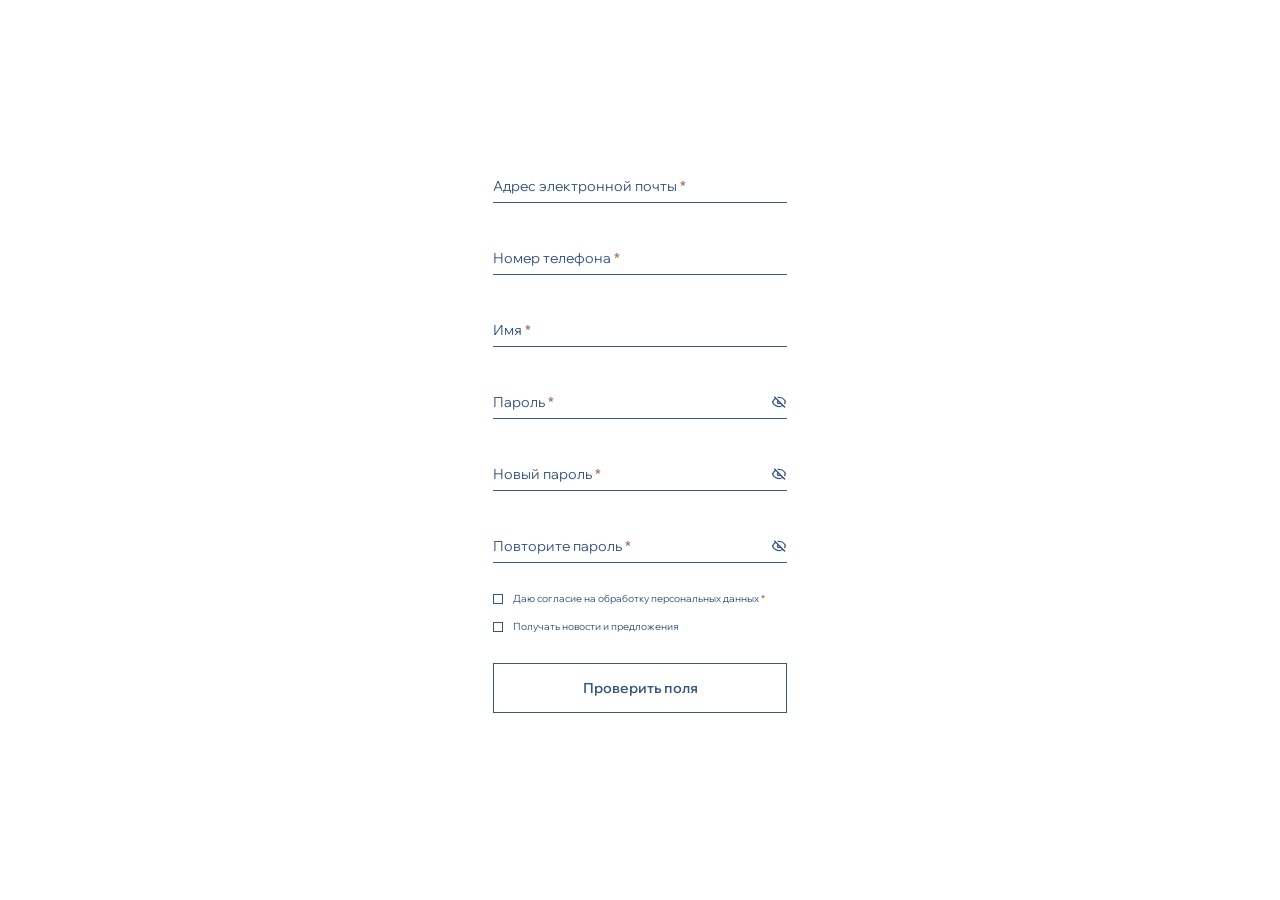
<file: inputs/index.html>
<!doctype html>
<html lang="ru">
  <head>
    <meta charset="UTF-8" />
    <meta name="viewport" content="width=device-width, initial-scale=1.0" />
    <meta name="theme-color" content="#ffffff" />
    <title>Летора — инпуты</title>
    <meta name="description" content="Демо полей входа и регистрации Леторы." />
    <script type="module" crossorigin src="./assets/index-Da2nKQzZ.js"></script>
    <link rel="stylesheet" crossorigin href="./assets/index-KgfMp3pE.css">
  </head>
  <body><div id="root"></div></body>
</html>
</file>
<file: inputs/assets/index-KgfMp3pE.css>
.motion-hover__word{white-space:nowrap;display:inline-block}.motion-hover__char{display:inline-block}.motion-hover__accessible{clip-path:inset(50%);white-space:nowrap;border:0;width:1px;height:1px;padding:0;position:absolute;overflow:hidden}.kit-input{border-bottom:1px solid var(--color-indigo);min-width:0;min-height:48px;color:var(--color-indigo);cursor:text;padding-bottom:7px;display:block}.kit-input__top{overflow-wrap:anywhere;height:12px;margin-bottom:10px;font-size:10px;line-height:12px;display:block;position:relative}.kit-input__label{color:var(--color-bluish-grey);opacity:0}.kit-input__label-text{max-width:100%;display:inline-block}.kit-input:focus-within .kit-input__label{opacity:1}.kit-input[data-error=true] .kit-input__label{display:none}.kit-input__error{inset-inline:0;color:var(--color-terracotta);position:absolute;bottom:0}.kit-input__field{min-width:0;font:400 14px/18px var(--font-sans);align-items:center;gap:16px;display:flex}.kit-input__control{isolation:isolate;flex:1;min-width:0;display:block;position:relative}.kit-input input{z-index:1;width:100%;min-width:0;height:18px;color:inherit;caret-color:var(--color-indigo);font:inherit;text-overflow:ellipsis;appearance:none;background:0 0;border:0;border-radius:0;outline:none;margin:0;padding:0;display:block;position:relative}.kit-input input::placeholder{color:#0000}.kit-input input::-ms-reveal{display:none}.kit-input[data-error=true] input{color:var(--color-terracotta)}.kit-input__icon-button{appearance:none;width:16px;height:18px;color:var(--color-indigo);cursor:pointer;background:0 0;border:0;border-radius:0;outline:none;flex:none;justify-content:center;align-items:center;margin:0;padding:0;display:flex;position:relative}.kit-input__icon-button:before{content:"";position:absolute;inset:-12px -8px}.kit-input__icon-button img{pointer-events:none;width:16px;height:16px;display:block}.kit-input__icon-button:focus-visible{outline-offset:4px;outline:1px solid}.kit-input__icon-button:disabled{cursor:default}.kit-input__placeholder,.kit-input__guide{pointer-events:none;position:absolute;inset:0;overflow:hidden}.kit-input__placeholder{visibility:hidden;white-space:nowrap;text-overflow:ellipsis}.kit-input input:placeholder-shown:not(:focus):not(:-webkit-any(:autofill,:-webkit-autofill))+.kit-input__placeholder{visibility:visible}.kit-input input:placeholder-shown:not(:focus):not(:is(:autofill,:autofill))+.kit-input__placeholder{visibility:visible}.kit-input input:-webkit-any(:autofill,:-webkit-autofill)~.kit-input__guide{visibility:hidden}.kit-input input:is(:autofill,:autofill)~.kit-input__guide{visibility:hidden}@media (forced-colors:none){.kit-input input:-webkit-any(:autofill,:-webkit-autofill){-webkit-text-fill-color:var(--color-indigo);box-shadow:inset 0 0 0 24px #fff}.kit-input input:is(:autofill,:autofill){-webkit-text-fill-color:var(--color-indigo);box-shadow:inset 0 0 0 24px #fff}.kit-input[data-error=true] input:-webkit-any(:autofill,:-webkit-autofill){-webkit-text-fill-color:var(--color-terracotta)}.kit-input[data-error=true] input:is(:autofill,:autofill){-webkit-text-fill-color:var(--color-terracotta)}}.kit-input__guide{color:var(--color-bluish-grey);white-space:pre}.kit-input__guide-offset{visibility:hidden}@media (forced-colors:active){.kit-input{border-bottom-color:canvastext}.kit-input input{color:canvastext;caret-color:canvastext}.kit-input__label,.kit-input__guide{color:graytext}}@font-face{font-family:Letora Wix Display;src:url(../assets/fonts/WixMadeforDisplay-Variable.ttf)format("truetype");font-weight:400 800;font-style:normal;font-display:swap}:root{--font-sans:"Letora Wix Display", "Segoe UI", sans-serif;--color-indigo:#37557d;--color-terracotta:#915a46;--color-bluish-grey:#8ca0b4;font-family:var(--font-sans);color:var(--color-indigo);font-synthesis:none;-webkit-font-smoothing:antialiased;background:#fff}*,:before,:after{box-sizing:border-box}body{margin:0}::selection{color:#fff;background:var(--color-terracotta)}.required-mark{color:var(--color-terracotta)}.input-demo{align-content:center;width:min(294px,100% - 48px);min-height:100svh;margin-inline:auto;padding-block:24px;display:grid}.input-demo__form{gap:24px;min-width:0;display:grid}.demo-checkboxes{gap:4px;display:grid;position:relative}.demo-checkbox{cursor:pointer;align-items:center;gap:10px;min-height:24px;font-size:10px;line-height:12px;display:flex;position:relative}.demo-checkbox input{opacity:0;width:100%;height:100%;cursor:inherit;z-index:1;margin:0;position:absolute;inset:0}.demo-checkbox__mark{flex:0 0 10px;width:10px;height:10px;position:relative}.demo-checkbox__mark:before,.demo-checkbox__mark:after{content:"";position:absolute;inset:0}.demo-checkbox__mark:before{background:var(--color-terracotta);transition:transform .22s ease-out;transform:scale(0)}.demo-checkbox__mark:after{border:1px solid var(--color-indigo);transition:border-color .22s ease-out}@media (hover:hover) and (pointer:fine){.demo-checkbox:hover input:not(:checked)+.demo-checkbox__mark:after{border-color:var(--color-bluish-grey)}.demo-checkbox:hover input:not(:checked)+.demo-checkbox__mark:before{transform:scale(.4)}}.demo-checkbox input:checked+.demo-checkbox__mark:after{border-color:#0000}.demo-checkbox input:checked+.demo-checkbox__mark:before{transform:scale(.8)}.demo-checkbox input:focus-visible+.demo-checkbox__mark{outline:1px solid var(--color-indigo);outline-offset:3px}.demo-submit-area{gap:8px;display:grid}.demo-submit{border:1px solid var(--color-indigo);min-height:50px;color:var(--color-indigo);font:600 14px/18px var(--font-sans);cursor:pointer;background:0 0;border-radius:0;padding:14px 20px;transition:background-color .2s,color .2s}.demo-submit:focus-visible{outline:1px solid var(--color-indigo);outline-offset:3px}@media (hover:hover) and (pointer:fine){.demo-submit:hover{color:#fff;background:var(--color-indigo)}}.demo-submit__status,.demo-checkboxes__error{margin:0;font-size:10px;line-height:12px}.demo-submit__status{min-height:24px}.demo-submit__status[data-invalid=true],.demo-checkboxes__error{color:var(--color-terracotta)}.demo-checkboxes__error{bottom:100%;position:absolute;inset-inline:0}@media (prefers-reduced-motion:reduce){.demo-submit,.demo-checkbox__mark:after,.demo-checkbox__mark:before{transition:none}}@media (forced-colors:active){.demo-checkbox__mark:after{border-color:canvastext}.demo-checkbox__mark:before{forced-color-adjust:none;background:highlight}}.sr-only{clip-path:inset(50%);white-space:nowrap;width:1px;height:1px;margin:-1px;padding:0;position:absolute;overflow:hidden}
</file>
